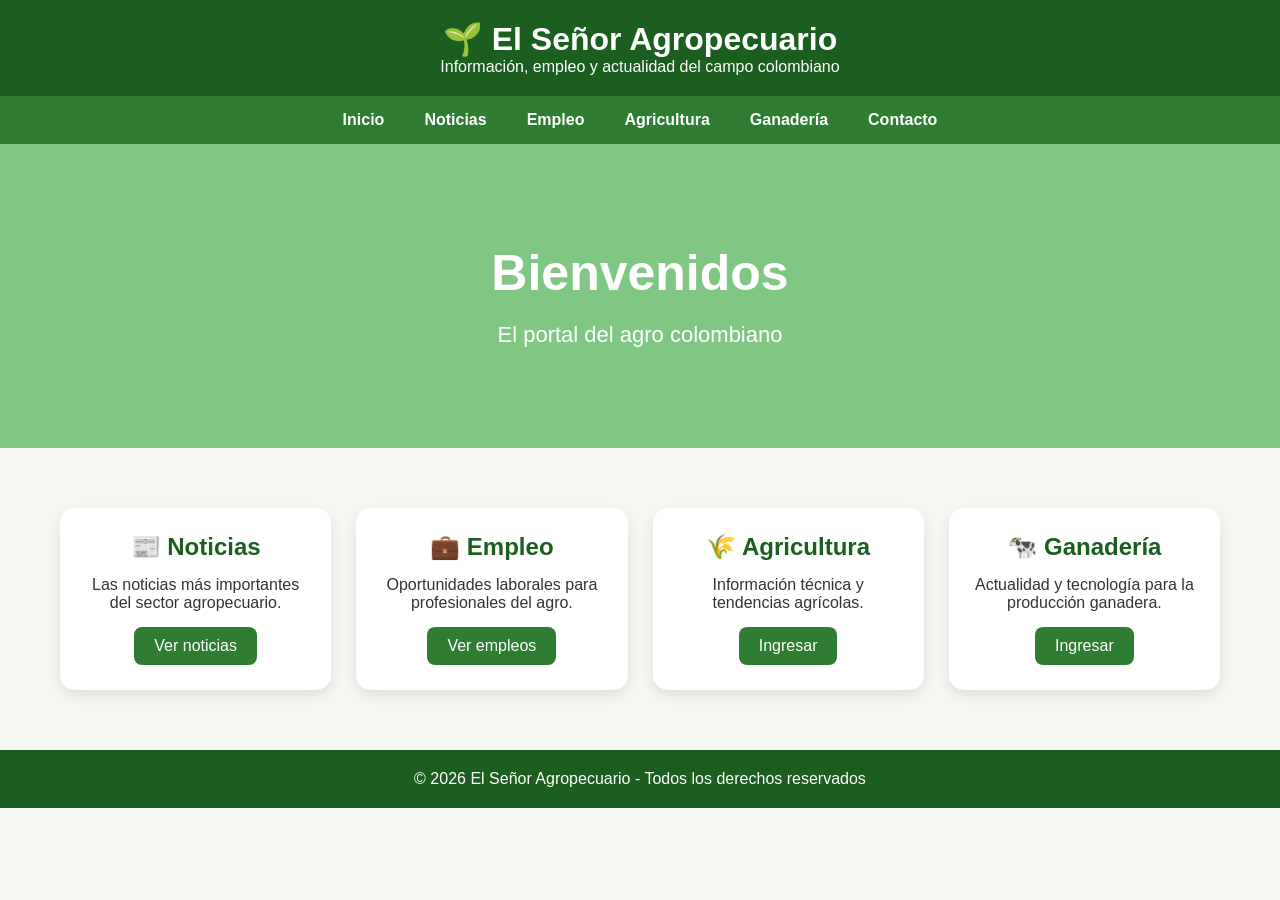
<file: index.html>
<!DOCTYPE html>
<html lang="es">
<head>
    <meta charset="UTF-8">
    <meta name="viewport" content="width=device-width, initial-scale=1.0">
    <title>El Señor Agropecuario</title>

    <style>

        *{
            margin:0;
            padding:0;
            box-sizing:border-box;
            font-family:Arial, Helvetica, sans-serif;
        }

        body{
            background:#f4f7f2;
            color:#333;
        }

        header{
            background:#1b5e20;
            color:white;
            padding:20px;
            text-align:center;
        }

        nav{
            background:#2e7d32;
            display:flex;
            justify-content:center;
            flex-wrap:wrap;
        }

        nav a{
            color:white;
            text-decoration:none;
            padding:15px 20px;
            font-weight:bold;
        }

        nav a:hover{
            background:#1b5e20;
        }

        .hero{
            background:#81c784;
            color:white;
            text-align:center;
            padding:100px 20px;
        }

        .hero h1{
            font-size:50px;
            margin-bottom:20px;
        }

        .hero p{
            font-size:22px;
        }

        .secciones{
            max-width:1200px;
            margin:40px auto;
            padding:20px;
            display:grid;
            grid-template-columns:repeat(auto-fit,minmax(250px,1fr));
            gap:25px;
        }

        .card{
            background:white;
            border-radius:15px;
            padding:25px;
            text-align:center;
            box-shadow:0 5px 15px rgba(0,0,0,.1);
        }

        .card h2{
            color:#1b5e20;
            margin-bottom:15px;
        }

        .btn{
            display:inline-block;
            margin-top:15px;
            background:#2e7d32;
            color:white;
            text-decoration:none;
            padding:10px 20px;
            border-radius:8px;
        }

        footer{
            background:#1b5e20;
            color:white;
            text-align:center;
            padding:20px;
            margin-top:40px;
        }

    </style>
</head>

<body>

<header>
    <h1>🌱 El Señor Agropecuario</h1>
    <p>Información, empleo y actualidad del campo colombiano</p>
</header>

<nav>
    <a href="index.html">Inicio</a>
    <a href="Noticias.html">Noticias</a>
    <a href="Empleo.html">Empleo</a>
    <a href="Agricultura.html">Agricultura</a>
    <a href="Ganaderia.html">Ganadería</a>
    <a href="Contacto.html">Contacto</a>
</nav>

<section class="hero">
    <h1>Bienvenidos</h1>
    <p>El portal del agro colombiano</p>
</section>

<section class="secciones">

    <div class="card">
        <h2>📰 Noticias</h2>
        <p>Las noticias más importantes del sector agropecuario.</p>
        <a href="Noticias.html" class="btn">Ver noticias</a>
    </div>

    <div class="card">
        <h2>💼 Empleo</h2>
        <p>Oportunidades laborales para profesionales del agro.</p>
        <a href="Empleo.html" class="btn">Ver empleos</a>
    </div>

    <div class="card">
        <h2>🌾 Agricultura</h2>
        <p>Información técnica y tendencias agrícolas.</p>
        <a href="Agricultura.html" class="btn">Ingresar</a>
    </div>

    <div class="card">
        <h2>🐄 Ganadería</h2>
        <p>Actualidad y tecnología para la producción ganadera.</p>
        <a href="Ganaderia.html" class="btn">Ingresar</a>
    </div>

</section>

<footer>
    © 2026 El Señor Agropecuario - Todos los derechos reservados
</footer>

</body>
</html>
</file>
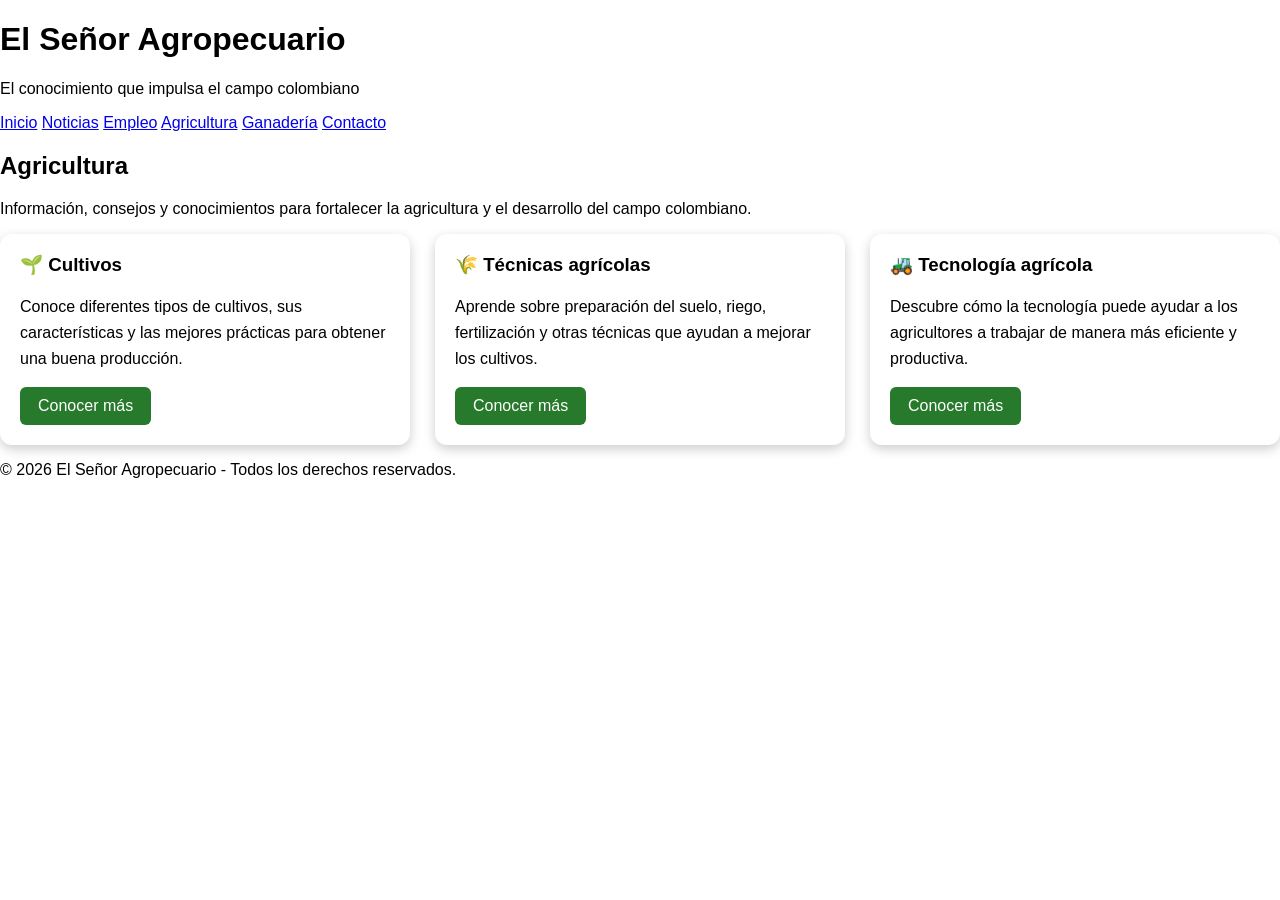
<file: Agricultura.html>
<!DOCTYPE html>
<html lang="es">

<head>
    <meta charset="UTF-8">
    <meta name="viewport" content="width=device-width, initial-scale=1.0">

    <title>Agricultura - El Señor Agropecuario</title>

    <link rel="stylesheet" href="style.css">
</head>

<body>

    <header>
        <h1>El Señor Agropecuario</h1>
        <p>El conocimiento que impulsa el campo colombiano</p>
    </header>

    <nav>
        <a href="index.html">Inicio</a>
        <a href="Noticias.html">Noticias</a>
        <a href="Empleo.html">Empleo</a>
        <a href="Agricultura.html">Agricultura</a>
        <a href="#">Ganadería</a>
        <a href="#">Contacto</a>
    </nav>

    <main class="agricultura">

        <h2>Agricultura</h2>

        <p class="introduccion">
            Información, consejos y conocimientos para fortalecer
            la agricultura y el desarrollo del campo colombiano.
        </p>

        <section class="contenido-agricultura">

            <article class="tarjeta-agricultura">
                <h3>🌱 Cultivos</h3>

                <p>
                    Conoce diferentes tipos de cultivos, sus características
                    y las mejores prácticas para obtener una buena producción.
                </p>

                <a href="#" class="boton-agricultura">
                    Conocer más
                </a>
            </article>


            <article class="tarjeta-agricultura">
                <h3>🌾 Técnicas agrícolas</h3>

                <p>
                    Aprende sobre preparación del suelo, riego, fertilización
                    y otras técnicas que ayudan a mejorar los cultivos.
                </p>

                <a href="#" class="boton-agricultura">
                    Conocer más
                </a>
            </article>


            <article class="tarjeta-agricultura">
                <h3>🚜 Tecnología agrícola</h3>

                <p>
                    Descubre cómo la tecnología puede ayudar a los agricultores
                    a trabajar de manera más eficiente y productiva.
                </p>

                <a href="#" class="boton-agricultura">
                    Conocer más
                </a>
            </article>

        </section>

    </main>

    <footer>
        <p>
            © 2026 El Señor Agropecuario - Todos los derechos reservados.
        </p>
    </footer>

</body>

</html>
</file>
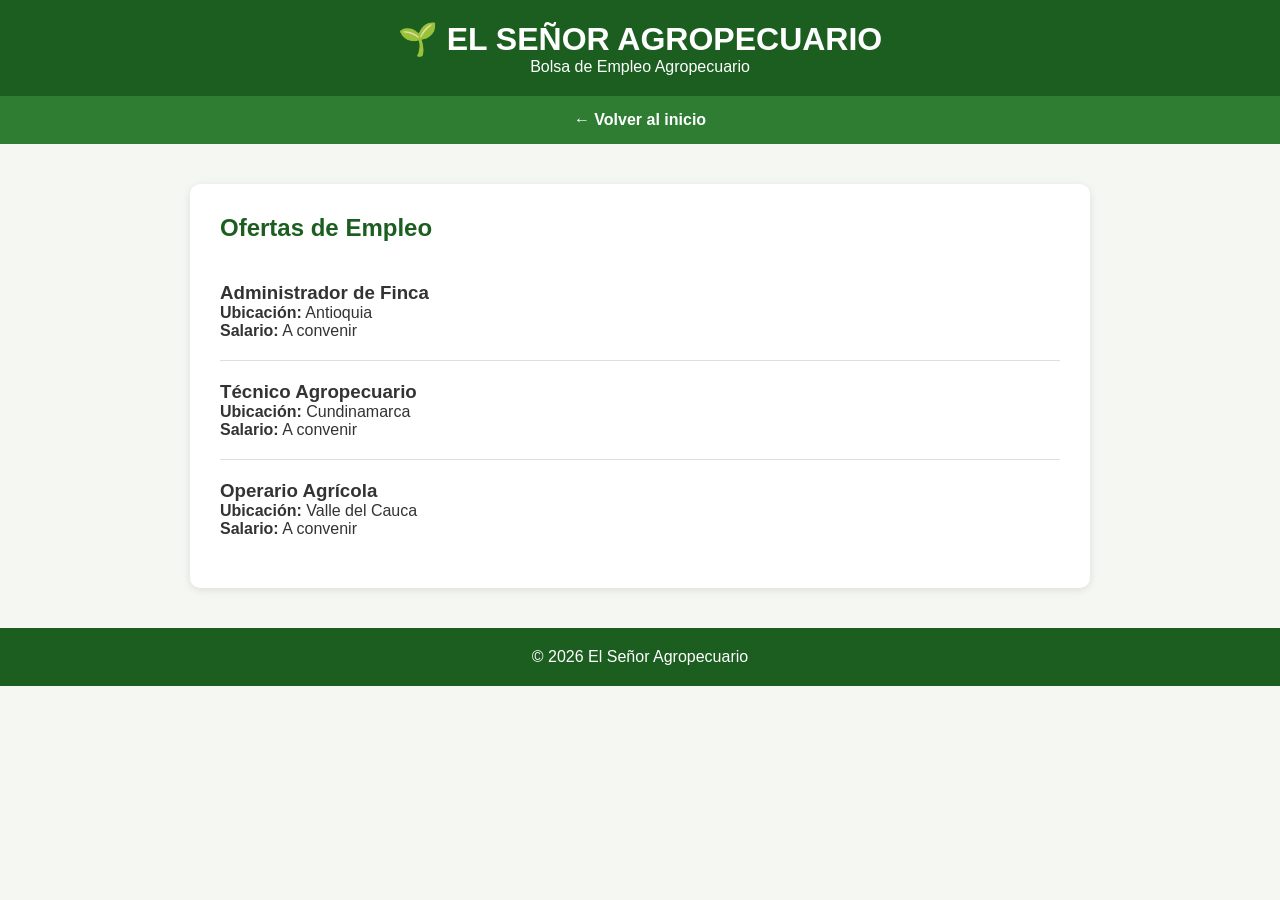
<file: Empleo.html>
<!DOCTYPE html>
<html lang="es">
<head>
    <meta charset="UTF-8">
    <meta name="viewport" content="width=device-width, initial-scale=1.0">
    <title>Empleo - El Señor Agropecuario</title>

    <style>
        *{
            margin:0;
            padding:0;
            box-sizing:border-box;
            font-family:Arial, Helvetica, sans-serif;
        }

        body{
            background:#f4f7f2;
            color:#333;
        }

        header{
            background:#1b5e20;
            color:white;
            text-align:center;
            padding:20px;
        }

        nav{
            background:#2e7d32;
            text-align:center;
            padding:15px;
        }

        nav a{
            color:white;
            text-decoration:none;
            font-weight:bold;
        }

        .contenido{
            max-width:900px;
            margin:40px auto;
            background:white;
            padding:30px;
            border-radius:10px;
            box-shadow:0 2px 8px rgba(0,0,0,0.1);
        }

        h2{
            color:#1b5e20;
            margin-bottom:20px;
        }

        .oferta{
            border-bottom:1px solid #ddd;
            padding:20px 0;
        }

        .oferta:last-child{
            border-bottom:none;
        }

        footer{
            background:#1b5e20;
            color:white;
            text-align:center;
            padding:20px;
            margin-top:40px;
        }
    </style>
</head>

<body>

<header>
    <h1>🌱 EL SEÑOR AGROPECUARIO</h1>
    <p>Bolsa de Empleo Agropecuario</p>
</header>

<nav>
    <a href="index.html">← Volver al inicio</a>
</nav>

<div class="contenido">

    <h2>Ofertas de Empleo</h2>

    <div class="oferta">
        <h3>Administrador de Finca</h3>
        <p><strong>Ubicación:</strong> Antioquia</p>
        <p><strong>Salario:</strong> A convenir</p>
    </div>

    <div class="oferta">
        <h3>Técnico Agropecuario</h3>
        <p><strong>Ubicación:</strong> Cundinamarca</p>
        <p><strong>Salario:</strong> A convenir</p>
    </div>

    <div class="oferta">
        <h3>Operario Agrícola</h3>
        <p><strong>Ubicación:</strong> Valle del Cauca</p>
        <p><strong>Salario:</strong> A convenir</p>
    </div>

</div>

<footer>
    <p>© 2026 El Señor Agropecuario</p>
</footer>

</body>
</html>
</file>
<file: style.css>
/* IMÁGENES DE AGRICULTURA */

.contenido-agricultura {
    display: grid;
    grid-template-columns: repeat(3, 1fr);
    gap: 25px;
}

.tarjeta-agricultura {
    background: white;
    border-radius: 12px;
    overflow: hidden;
    box-shadow: 0 4px 12px rgba(0, 0, 0, 0.2);
}

.tarjeta-agricultura img {
    width: 100%;
    height: 250px;
    object-fit: cover;
    display: block;
}

.tarjeta-agricultura h3,
.tarjeta-agricultura p,
.tarjeta-agricultura a {
    margin-left: 20px;
    margin-right: 20px;
}

.tarjeta-agricultura h3 {
    margin-top: 20px;
}

.tarjeta-agricultura p {
    line-height: 1.6;
}

.boton-agricultura {
    display: inline-block;
    margin-bottom: 20px;
    padding: 10px 18px;
    background: #277a2b;
    color: white;
    text-decoration: none;
    border-radius: 6px;
}

@media (max-width: 800px) {
    .contenido-agricultura {
        grid-template-columns: 1fr;
    }
}
/* ===== IMÁGENES DENTRO DE LAS TARJETAS ===== */

.tarjeta-agricultura {
    overflow: hidden;
}
/* ===== IMÁGENES DENTRO DE LAS TARJETAS ===== */

.tarjeta-agricultura {
    overflow: hidden;
}
/* ===== IMÁGENES DENTRO DE LAS TARJETAS ===== */

.tarjeta-agricultura {
    overflow: hidden;
}
/* ===== IMÁGENES DENTRO DE LAS TARJETAS ===== */

.tarjeta-agricultura {
    overflow: hidden;
}

.tarjeta-agricultura img {
    width: 100%;
    height: 250px;
    object-fit: cover;
    display: block;
}
/* =========================================================
   EL SEÑOR AGROPECUARIO
   SECCIÓN DE CONTACTO
   ========================================================= */


/* ---------------------------------------------------------
   CONFIGURACIÓN GENERAL
   --------------------------------------------------------- */

* {
    box-sizing: border-box;
}

html {
    scroll-behavior: smooth;
}

body {
    margin: 0;
    font-family: "Segoe UI", Arial, sans-serif;
}


/* ---------------------------------------------------------
   SECCIÓN CONTACTO
   --------------------------------------------------------- */

.contacto {

    position: relative;

    min-height: 100vh;

    padding: 80px 20px;

    background-image:
        linear-gradient(
            rgba(25, 60, 30, 0.68),
            rgba(18, 45, 23, 0.78)
        ),
        url("imagenes/campo-colombiano.jpg");

    background-size: cover;

    background-position: center;

    background-repeat: no-repeat;

    background-attachment: fixed;

}


/* ---------------------------------------------------------
   CAPA DE FONDO
   --------------------------------------------------------- */

.contacto-overlay {

    width: 100%;

    min-height: 100%;

    display: flex;

    justify-content: center;

}


/* ---------------------------------------------------------
   CONTENIDO
   --------------------------------------------------------- */

.contacto-contenido {

    width: 100%;

    max-width: 1150px;

    margin: auto;

}


/* ---------------------------------------------------------
   ENCABEZADO
   --------------------------------------------------------- */

.contacto-header {

    text-align: center;

    color: white;

    margin-bottom: 45px;

}


.etiqueta {

    display: inline-block;

    padding: 8px 20px;

    margin-bottom: 18px;

    border: 1px solid rgba(255,255,255,0.45);

    border-radius: 30px;

    background: rgba(255,255,255,0.12);

    backdrop-filter: blur(5px);

    color: #e8d39a;

    font-size: 12px;

    font-weight: 700;

    letter-spacing: 2px;

}


.contacto-header h1 {

    margin: 0;

    font-family: Georgia, serif;

    font-size: clamp(42px, 6vw, 68px);

    font-weight: 700;

    text-shadow:
        0 4px 15px rgba(0,0,0,0.35);

}


.linea-decorativa {

    width: 80px;

    height: 4px;

    margin: 18px auto;

    border-radius: 10px;

    background: #d7b866;

}


.contacto-header p {

    max-width: 700px;

    margin: 0 auto;

    color: rgba(255,255,255,0.92);

    font-size: 17px;

    line-height: 1.7;

}


/* ---------------------------------------------------------
   TARJETAS DE CONTACTO
   --------------------------------------------------------- */

.contacto-datos {

    display: grid;

    grid-template-columns:
        repeat(4, 1fr);

    gap: 18px;

    margin-bottom: 45px;

}


.dato {

    display: flex;

    align-items: center;

    gap: 15px;

    min-height: 105px;

    padding: 20px;

    border:

        1px solid
        rgba(255,255,255,0.35);

    border-radius: 18px;

    background:
        rgba(255,255,255,0.94);

    box-shadow:
        0 12px 30px
        rgba(0,0,0,0.18);

    transition:
        transform 0.3s ease,
        box-shadow 0.3s ease;

}


.dato:hover {

    transform:
        translateY(-7px);

    box-shadow:
        0 18px 38px
        rgba(0,0,0,0.28);

}


.dato-icono {

    flex-shrink: 0;

    width: 52px;

    height: 52px;

    display: flex;

    align-items: center;

    justify-content: center;

    border-radius: 50%;

    background: #315b32;

    color: white;

    font-size: 21px;

}


.dato-texto h3 {

    margin: 0 0 6px;

    color: #315b32;

    font-size: 14px;

}


.dato-texto a,
.dato-texto p {

    margin: 0;

    color: #666;

    font-size: 13px;

    line-height: 1.4;

    text-decoration: none;

    word-break: break-word;

}


.dato-texto a:hover {

    color: #315b32;

}


/* ---------------------------------------------------------
   FORMULARIO
   --------------------------------------------------------- */

.formulario {

    position: relative;

    max-width: 900px;

    margin: 0 auto;

    padding: 45px 50px;

    background:
        rgba(255,255,255,0.97);

    border-radius: 25px;

    box-shadow:
        0 25px 60px
        rgba(0,0,0,0.28);

    overflow: hidden;

}


/* ---------------------------------------------------------
   DETALLE SUPERIOR
   --------------------------------------------------------- */

.formulario::before {

    content: "";

    position: absolute;

    top: 0;

    left: 0;

    width: 100%;

    height: 6px;

    background: #315b32;

}


/* ---------------------------------------------------------
   CABECERA FORMULARIO
   --------------------------------------------------------- */

.formulario-header {

    display: flex;

    align-items: center;

    gap: 17px;

}


.formulario-icono {

    width: 58px;

    height: 58px;

    flex-shrink: 0;

    display: flex;

    align-items: center;

    justify-content: center;

    border-radius: 16px;

    background: #315b32;

    color: white;

    font-size: 25px;

}


.formulario-header span {

    color: #927941;

    font-size: 11px;

    font-weight: 800;

    letter-spacing: 2px;

}


.formulario-header h2 {

    margin: 5px 0 0;

    color: #315b32;

    font-family: Georgia, serif;

    font-size: 30px;

}


.formulario-intro {

    margin: 20px 0 30px 75px;

    color: #707070;

    font-size: 15px;

    line-height: 1.6;

}


/* ---------------------------------------------------------
   FILAS
   --------------------------------------------------------- */

.fila-formulario {

    display: grid;

    grid-template-columns:
        1fr 1fr;

    gap: 20px;

}


/* ---------------------------------------------------------
   CAMPOS
   --------------------------------------------------------- */

.campo {

    margin-bottom: 21px;

}


.campo label {

    display: block;

    margin-bottom: 8px;

    color: #315b32;

    font-size: 14px;

    font-weight: 700;

}


.campo input,
.campo textarea {

    width: 100%;

    padding: 15px 17px;

    border:

        1px solid
        #d9d9d3;

    border-radius: 11px;

    background: #f8f8f5;

    color: #333;

    font-family: inherit;

    font-size: 14px;

    outline: none;

    transition:
        border 0.3s ease,
        background 0.3s ease,
        box-shadow 0.3s ease;

}


.campo input {

    height: 52px;

}


.campo textarea {

    min-height: 140px;

    resize: vertical;

    line-height: 1.6;

}


.campo input::placeholder,
.campo textarea::placeholder {

    color: #999;

}


.campo input:focus,
.campo textarea:focus {

    border-color: #5d8d48;

    background: white;

    box-shadow:
        0 0 0 4px
        rgba(93,141,72,0.10);

}


/* ---------------------------------------------------------
   BOTÓN
   --------------------------------------------------------- */

.btn-enviar {

    width: 100%;

    display: flex;

    align-items: center;

    justify-content: center;

    gap: 15px;

    padding: 16px 25px;

    border: none;

    border-radius: 12px;

    background: #315b32;

    color: white;

    font-size: 15px;

    font-weight: 700;

    letter-spacing: 0.4px;

    cursor: pointer;

    transition:
        background 0.3s ease,
        transform 0.3s ease,
        box-shadow 0.3s ease;

}


.btn-enviar:hover {

    background: #4d7c40;

    transform:
        translateY(-3px);

    box-shadow:
        0 10px 25px
        rgba(49,91,50,0.30);

}


.btn-enviar strong {

    font-size: 22px;

    transition:
        transform 0.3s ease;

}


.btn-enviar:hover strong {

    transform:
        translateX(6px);

}


/* ---------------------------------------------------------
   FRASE FINAL
   --------------------------------------------------------- */

.contacto-final {

    display: flex;

    justify-content: center;

    align-items: center;

    gap: 15px;

    margin-top: 38px;

    color: rgba(255,255,255,0.88);

    text-align: center;

}


.contacto-final span {

    color: #d7b866;

    font-size: 20px;

}


.contacto-final p {

    margin: 0;

    font-size: 15px;

}


/* ---------------------------------------------------------
   TABLET
   --------------------------------------------------------- */

@media (max-width: 950px) {

    .contacto-datos {

        grid-template-columns:
            1fr 1fr;

    }

}


/* ---------------------------------------------------------
   CELULAR
   --------------------------------------------------------- */

@media (max-width: 650px) {

    .contacto {

        padding: 55px 15px;

        background-attachment: scroll;

    }


    .contacto-header h1 {

        font-size: 42px;

    }


    .contacto-header p {

        font-size: 15px;

    }


    .contacto-datos {

        grid-template-columns: 1fr;

    }


    .dato {

        min-height: 90px;

    }


    .formulario {

        padding: 38px 22px;

        border-radius: 20px;

    }


    .formulario-header h2 {

        font-size: 25px;

    }


    .formulario-intro {

        margin: 18px 0 28px;

    }


    .fila-formulario {

        grid-template-columns: 1fr;

        gap: 0;

    }


    .contacto-final {

        flex-direction: column;

        gap: 5px;

    }

}
/* =========================================================
   EL SEÑOR AGROPECUARIO
   PÁGINA DE NOTICIAS
   ========================================================= */


* {
    box-sizing: border-box;
}


html {
    scroll-behavior: smooth;
}


body {

    margin: 0;

    font-family:
        "Segoe UI",
        Arial,
        sans-serif;

}


/* =========================================================
   FONDO PRINCIPAL
   ========================================================= */

.noticias {

    min-height: 100vh;

    padding: 80px 20px;

    background-image:

        linear-gradient(
            rgba(25, 60, 30, 0.72),
            rgba(18, 45, 23, 0.82)
        ),

        url("imagenes/imagen1.png");

    background-size: cover;

    background-position: center;

    background-repeat: no-repeat;

    background-attachment: fixed;

}


/* =========================================================
   CONTENEDOR
   ========================================================= */

.noticias-overlay {

    width: 100%;

}


.noticias-contenido {

    width: 100%;

    max-width: 1150px;

    margin: auto;

}


/* =========================================================
   ENCABEZADO
   ========================================================= */

.noticias-header {

    text-align: center;

    color: white;

    margin-bottom: 50px;

}


.etiqueta {

    display: inline-block;

    padding: 8px 20px;

    margin-bottom: 18px;

    border:

        1px solid
        rgba(255,255,255,0.45);

    border-radius: 30px;

    background:
        rgba(255,255,255,0.12);

    backdrop-filter: blur(5px);

    color: #e8d39a;

    font-size: 12px;

    font-weight: 700;

    letter-spacing: 2px;

}


.noticias-header h1 {

    margin: 0;

    font-family: Georgia, serif;

    font-size:
        clamp(42px, 6vw, 68px);

    text-shadow:
        0 4px 15px
        rgba(0,0,0,0.35);

}


.linea-decorativa {

    width: 80px;

    height: 4px;

    margin: 18px auto;

    border-radius: 10px;

    background: #d7b866;

}


.noticias-header p {

    max-width: 700px;

    margin: auto;

    color:
        rgba(255,255,255,0.92);

    font-size: 17px;

    line-height: 1.7;

}


/* =========================================================
   GRID DE NOTICIAS
   ========================================================= */

.noticias-grid {

    display: grid;

    grid-template-columns:
        repeat(3, 1fr);

    gap: 28px;

}


/* =========================================================
   TARJETA
   ========================================================= */

.noticia {

    overflow: hidden;

    border-radius: 22px;

    background: #ffffff;

    box-shadow:
        0 18px 45px
        rgba(0,0,0,0.25);

    transition:
        transform 0.35s ease,
        box-shadow 0.35s ease;

}


.noticia:hover {

    transform:
        translateY(-10px);

    box-shadow:
        0 25px 55px
        rgba(0,0,0,0.35);

}


/* =========================================================
   IMAGEN
   ========================================================= */

.noticia-imagen {

    position: relative;

    height: 240px;

    overflow: hidden;

}


.noticia-imagen img {

    width: 100%;

    height: 100%;

    object-fit: cover;

    transition:
        transform 0.5s ease;

}


.noticia:hover
.noticia-imagen img {

    transform:
        scale(1.08);

}


/* =========================================================
   CATEGORÍA
   ========================================================= */

.categoria {

    position: absolute;

    bottom: 15px;

    left: 15px;

    padding: 8px 14px;

    border-radius: 30px;

    background:
        rgba(49,91,50,0.94);

    color: white;

    font-size: 12px;

    font-weight: 700;

    backdrop-filter: blur(5px);

}


/* =========================================================
   CONTENIDO DE NOTICIA
   ========================================================= */

.noticia-contenido {

    padding: 28px;

}


.fecha {

    color: #927941;

    font-size: 12px;

    font-weight: 700;

    text-transform: uppercase;

    letter-spacing: 1px;

}


.noticia-contenido h2 {

    margin:
        10px 0 14px;

    color: #315b32;

    font-family: Georgia, serif;

    font-size: 24px;

    line-height: 1.25;

}


.noticia-contenido p {

    margin: 0 0 22px;

    color: #666;

    font-size: 14px;

    line-height: 1.7;

}


/* =========================================================
   LEER MÁS
   ========================================================= */

.leer-mas {

    display: inline-flex;

    align-items: center;

    gap: 10px;

    color: #315b32;

    font-size: 14px;

    font-weight: 700;

    text-decoration: none;

    transition:
        color 0.3s ease;

}


.leer-mas span {

    font-size: 20px;

    transition:
        transform 0.3s ease;

}


.leer-mas:hover {

    color: #6c914e;

}


.leer-mas:hover span {

    transform:
        translateX(6px);

}


/* =========================================================
   FRASE FINAL
   ========================================================= */

.noticias-final {

    display: flex;

    justify-content: center;

    align-items: center;

    gap: 15px;

    margin-top: 45px;

    color:
        rgba(255,255,255,0.9);

    text-align: center;

}


.noticias-final span {

    color: #d7b866;

    font-size: 20px;

}


.noticias-final p {

    margin: 0;

    font-size: 15px;

}


/* =========================================================
   TABLET
   ========================================================= */

@media (max-width: 950px) {

    .noticias-grid {

        grid-template-columns:
            1fr 1fr;

    }

}


/* =========================================================
   CELULAR
   ========================================================= */

@media (max-width: 650px) {

    .noticias {

        padding:
            55px 15px;

        background-attachment:
            scroll;

    }


    .noticias-grid {

        grid-template-columns:
            1fr;

    }


    .noticia-imagen {

        height: 230px;

    }


    .noticias-header h1 {

        font-size: 42px;

    }


    .noticias-header p {

        font-size: 15px;

    }


    .noticias-final {

        flex-direction:
            column;

        gap: 5px;

    }

}
</file>
